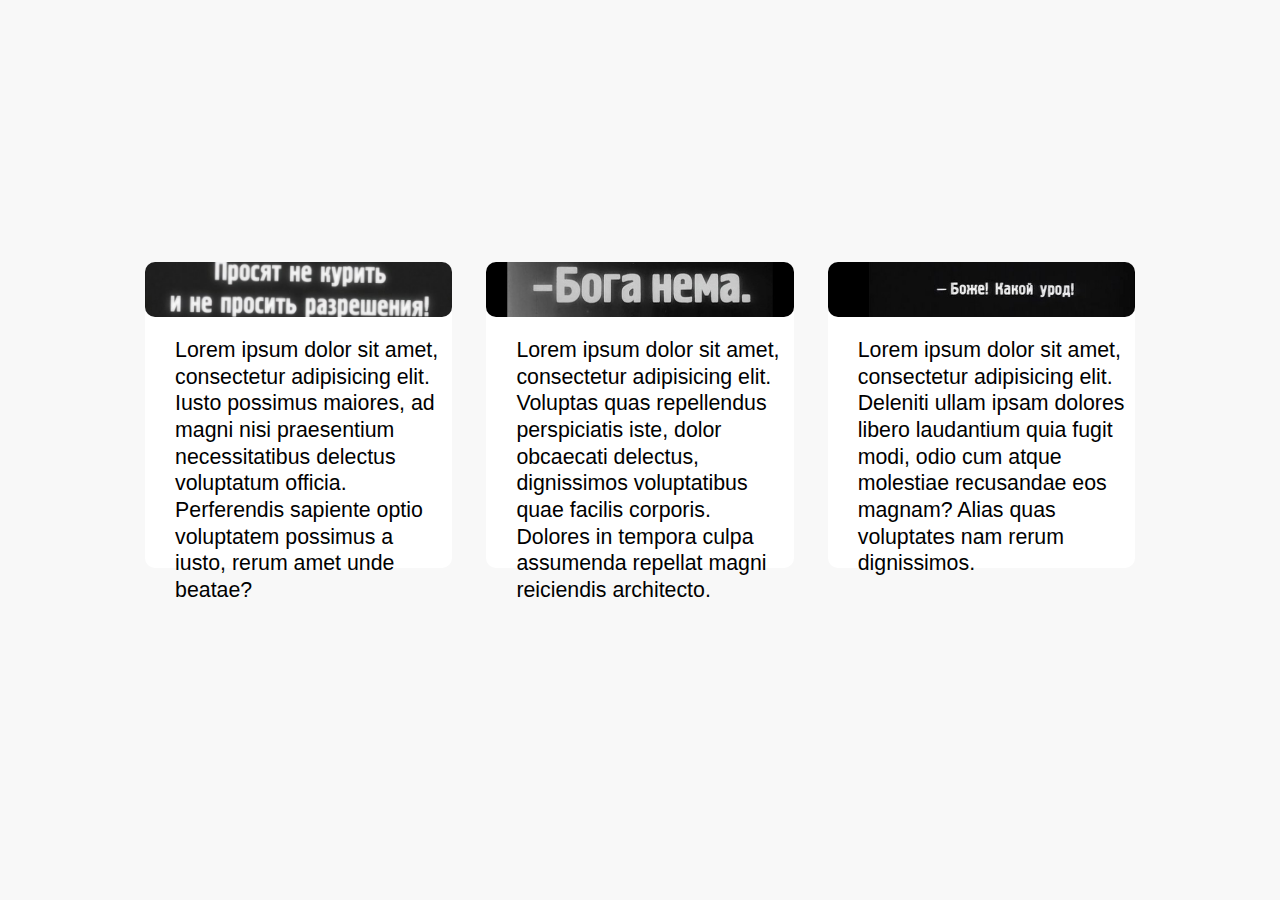
<file: 30jan/index.html>
<html>
<head>
  <meta charset="UTF-8">
  <meta name="viewport" content="width=device-width, initial-scale=1.0">
  <meta http-equiv="X-UA-Compatible" content="ie=edge">
  <title>Document</title>
  <link rel="stylesheet" href="style.css">
</head>
<body>
  <div class="cards">
    <div class="card">
      <div class="cardImage" id="card1"></div>
      <p>Lorem ipsum dolor sit amet, consectetur adipisicing elit. Iusto possimus maiores, ad magni nisi praesentium necessitatibus delectus voluptatum officia. Perferendis sapiente optio voluptatem possimus a iusto, rerum amet unde beatae?</p>
    </div>
    <div class="card">
      <div class="cardImage" id="card2"></div>
      <p>Lorem ipsum dolor sit amet, consectetur adipisicing elit. Voluptas quas repellendus perspiciatis iste, dolor obcaecati delectus, dignissimos voluptatibus quae facilis corporis. Dolores in tempora culpa assumenda repellat magni reiciendis architecto.</p>
    </div>
    <div class="card">
      <div class="cardImage" id="card3"></div>
      <p>Lorem ipsum dolor sit amet, consectetur adipisicing elit. Deleniti ullam ipsam dolores libero laudantium quia fugit modi, odio cum atque molestiae recusandae eos magnam? Alias quas voluptates nam rerum dignissimos.</p>
    </div>
  </div>
</body>
</html>
</file>
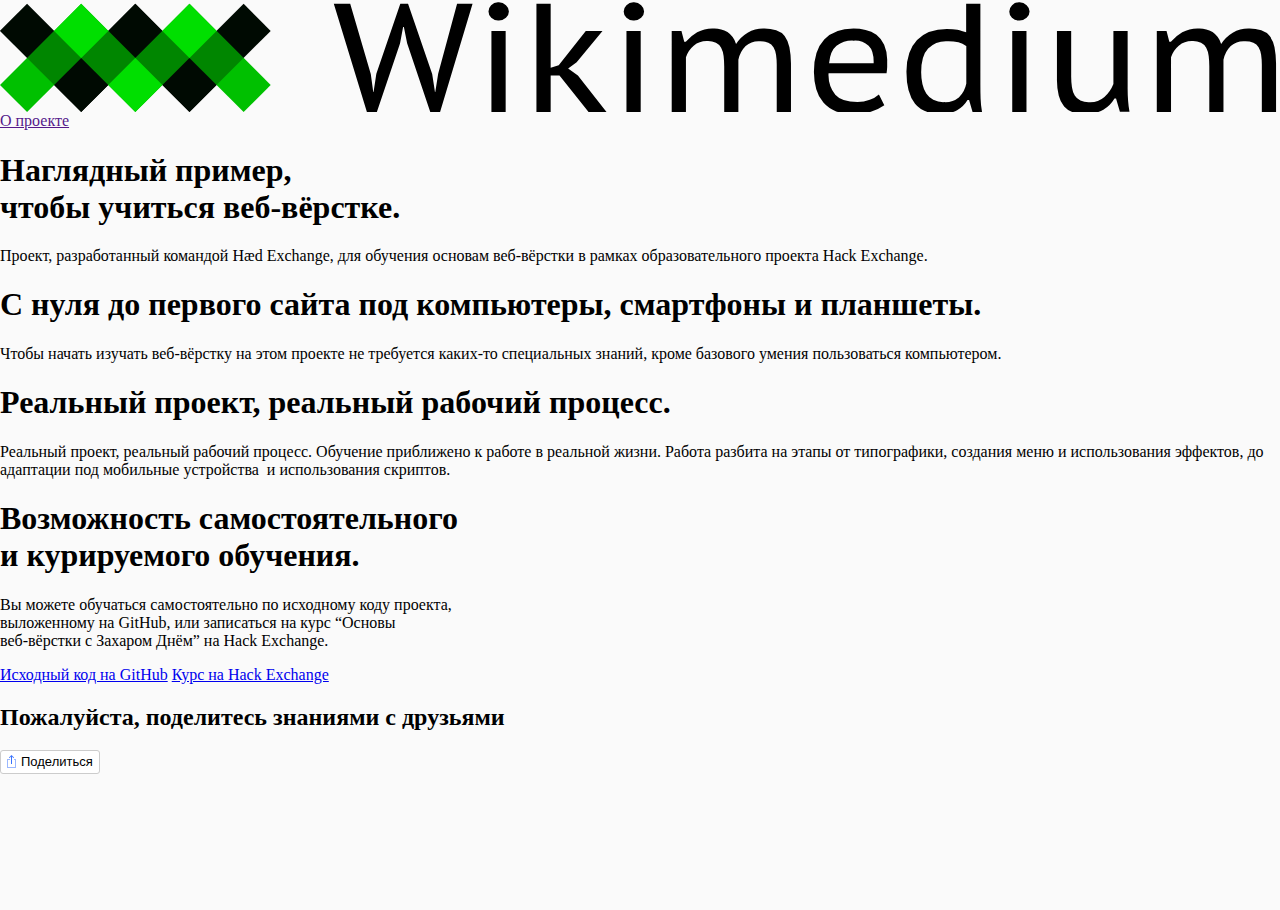
<file: land6March/index.html>
<html>
<head>
  <meta charset="UTF-8">
  <meta name="viewport" content="width=device-width, initial-scale=1.0">
  <meta http-equiv="X-UA-Compatible" content="ie=edge">
  <title>Land</title>
  <link rel="stylesheet" href="css/style.css">
  <link rel="stylesheet" href="scss/social-likes_birman.css">
  <script src="js/jquery-3.1.1.js"></script>
  <script src="js/social-likes.min.js"></script>
</head>
<body>
  <div class="container">

    <div class="menu">
      <div>
        <a href="/" class="logo"><img src="img/wikimedium_logo.svg" alt=""></a>
        <a href="" class="menubarLink">О проекте</a>
      </div>
    </div>

    <div class="row">
      <div class="landText left">
        <h1>Наглядный пример,<br>чтобы учиться веб-вёрстке.</h1>
        <p>Проект, разработанный командой Hæd Exchange, для обучения основам веб-вёрстки в рамках образовательного проекта Hack Exchange.</p>
        <figure></figure>
      </div>
      <div class="mockup" id="mockup1"></div>
    </div>

    <div class="row">
      <div class="landText right">
        <h1>С нуля до первого сайта под компьютеры, смартфоны и планшеты.</h1>
        <p>Чтобы начать изучать веб-вёрстку на этом проекте не требуется каких-то специальных знаний, кроме базового умения пользоваться компьютером.</p>
        <figure></figure>
      </div>
      <div class="mockup" id="mockup2"></div>
    </div>

    <div class="row">
      <div class="landText left">
        <h1>Реальный проект, реальный рабочий процесс.</h1>
        <p>Реальный проект, реальный рабочий процесс. Обучение приближено к работе в реальной жизни. Работа разбита на этапы от типографики, создания меню и использования эффектов, до адаптации под мобильные устройства  и использования скриптов.</p>
        <figure></figure>
      </div>
      <div class="mockup" id="mockup3"></div>
    </div>

    <div class="row footer">
      <div class="footerText">
        <h1>Возможность самостоятельного <br> и курируемого обучения.</h1>
        <p>Вы можете обучаться самостоятельно по исходному коду проекта, <br> выложенному на GitHub, или записаться на курс “Основы <br> веб-вёрстки с Захаром Днём” на Hack Exchange.</p>
        <div class="footerButtonsBlock">
            <a href="https://github.com/ZakharDay/Wikimedium" target="_blank" class="buttonGrey">Исходный код на GitHub</a>
            <a class="buttonGreen" href="http://lessons.hack.exchange" target="_blank">Курс на Hack Exchange</a>
        </div>
      </div>
      <div class="footerShare">
        <h2>Пожалуйста, поделитесь знаниями с друзьями</h2>
        <div class="social-likes social-likes_single" data-url="http://wikimedium.hack.exchange" data-single-title="Поделиться">
          <div class="facebook" title="Поделиться ссылкой на Фейсбуке">Facebook</div>
          <div class="twitter" title="Поделиться ссылкой в Твиттере">Twitter</div>
          <div class="vkontakte" title="Поделиться ссылкой во Вконтакте">Вконтакте</div>
        </div>
      </div>
    </div>

  </div>
</body>
</html>
</file>
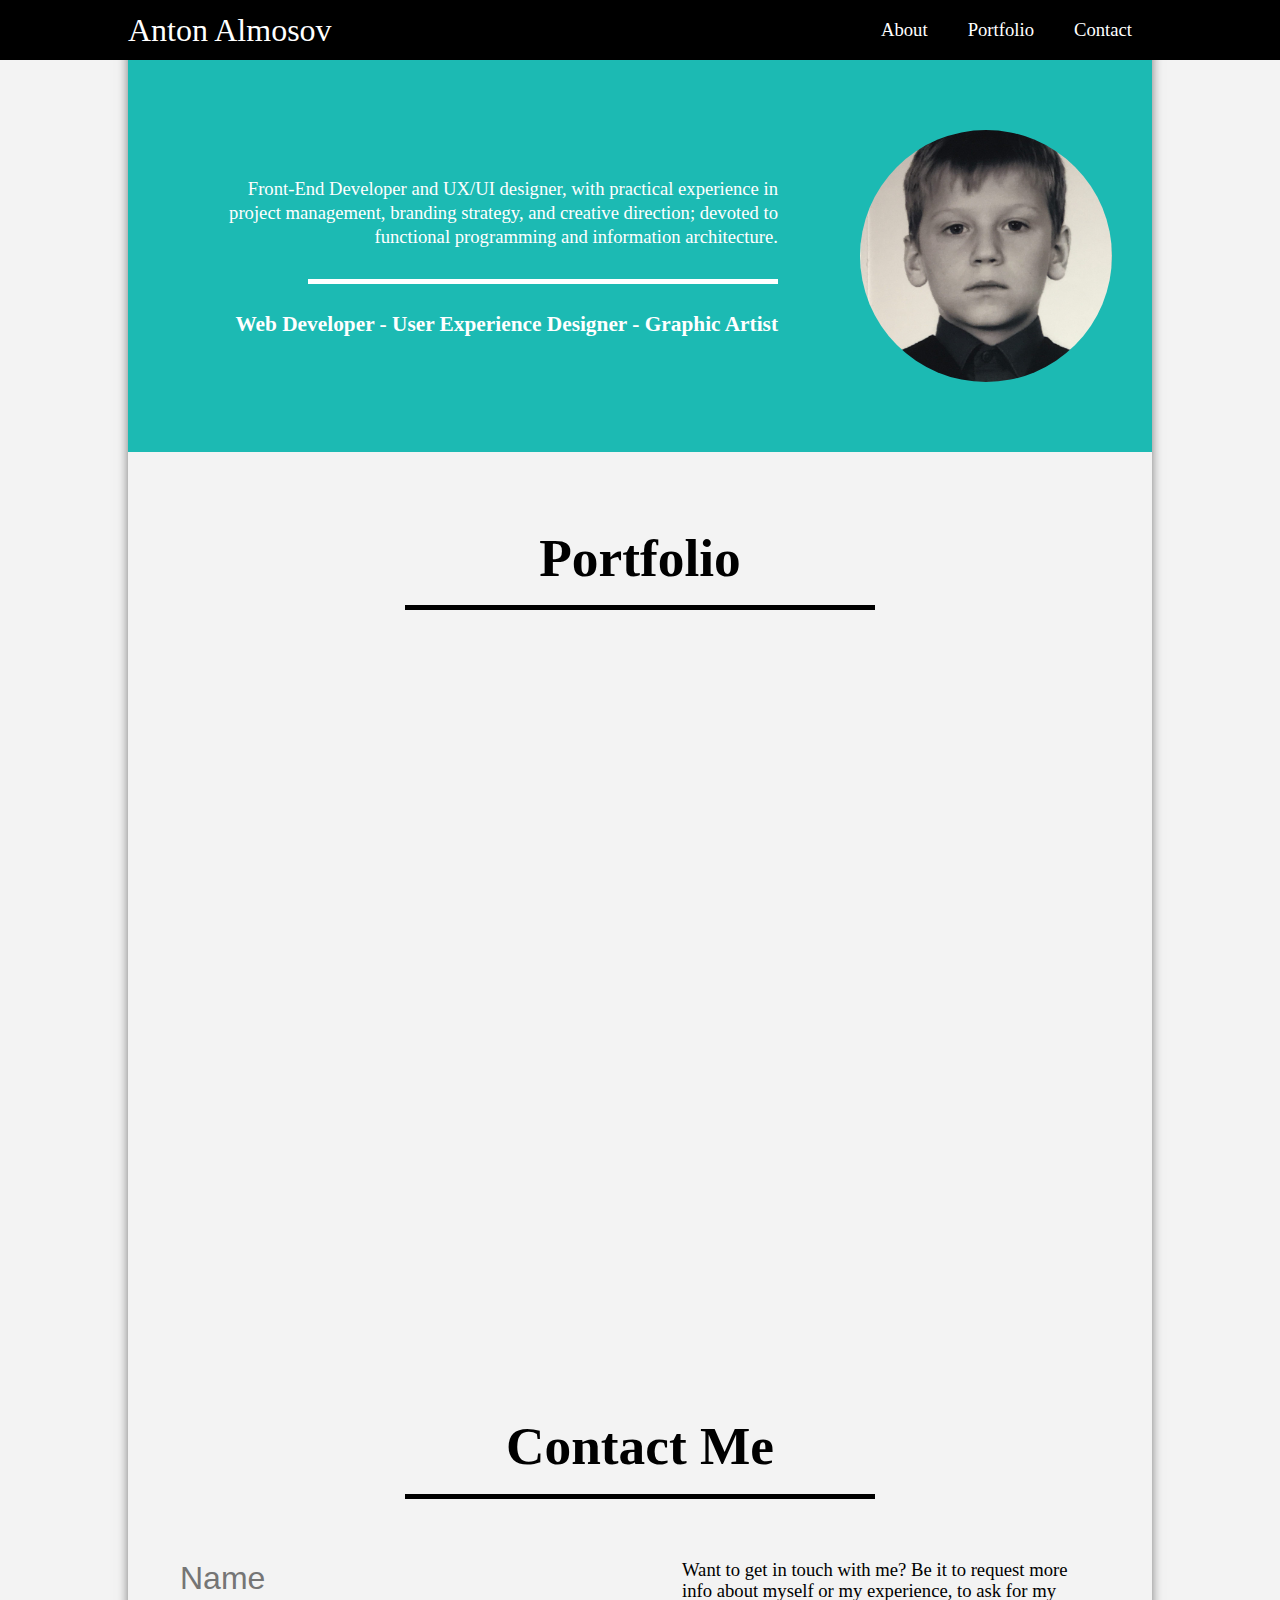
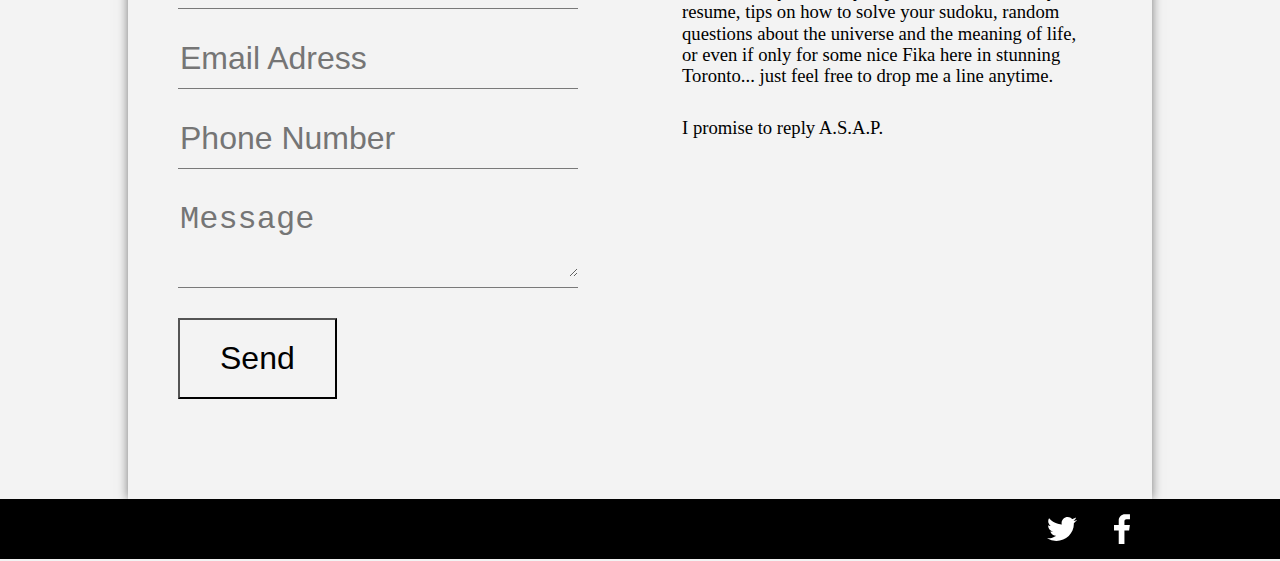
<file: trainLand/index.html>
<html>
<head>
  <meta charset="UTF-8">
  <meta name="viewport" content="width=device-width, initial-scale=1.0">
  <meta http-equiv="X-UA-Compatible" content="ie=edge">
  <title>Document</title>
  <link rel="stylesheet" href="css/style.css">
</head>
<body>
  <div class="menu">
    <div class="wrapper">
      <a href="/" class="logo">Anton Almosov</a>
        <div class="menu-buttons">
          <a href="#about">About</a>
          <a href="#portfolio">Portfolio</a>
          <a href="#contact">Contact</a>
        </div>
    </div>
  </div>
  <div class="container">
    <div class="about" id="about">
      <div class="about-text">
        <p>Front-End Developer and UX/UI designer,
          with practical experience in project management, branding strategy,
          and creative direction; devoted to functional programming and information
          architecture.</p>
        <div class="line-white"></div>
        <h2>Web Developer - User Experience Designer - Graphic Artist</h2>
      </div>
      <div class="about-photo"></div>
    </div>
    <div class="portfolio" id="portfolio">
      <h1>Portfolio</h1>
      <div class="line-grey"></div>
      <div class="portfolio-cards">
        <div id="port1" class="portfolio-card"></div>
        <div id="port2" class="portfolio-card"></div>
        <div id="port3" class="portfolio-card"></div>
        <div id="port4" class="portfolio-card"></div>
      </div>
    </div>
    <div class="contact" id="contact">
      <h1>Contact Me</h1>
      <div class="line-grey"></div>
      <div class="contact-block">
        <div class="contact-form">
          <div class="form-input"><input type="text" placeholder="Name"></div>
          <div class="form-input"><input type="text" placeholder="Email Adress"></div>
          <div class="form-input"><input type="text" placeholder="Phone Number"></div>
          <div class="form-input"><textarea type="text" placeholder="Message"></textarea></div>
          <button type="button" name="button">Send</button>
        </div>
        <div class="form-text">
          <p>Want to get in touch with me? Be it to request more info about myself or my experience, to ask for my resume, tips on how to solve your sudoku, random questions about the universe and the meaning of life, or even if only for some nice Fika here in stunning Toronto... just feel free to drop me a line anytime.</p>
          <p>I promise to reply A.S.A.P.</p>
        </div>
      </div>
    </div>
  </div>
  <div class="footer">
    <div class="wrapper2">
      <a href=""><img src="img/twitter.svg" alt=""></a>
      <a href=""><img src="img/facebook.svg" alt=""></a>
    </div>
  </div>
</body>
</html>
</file>
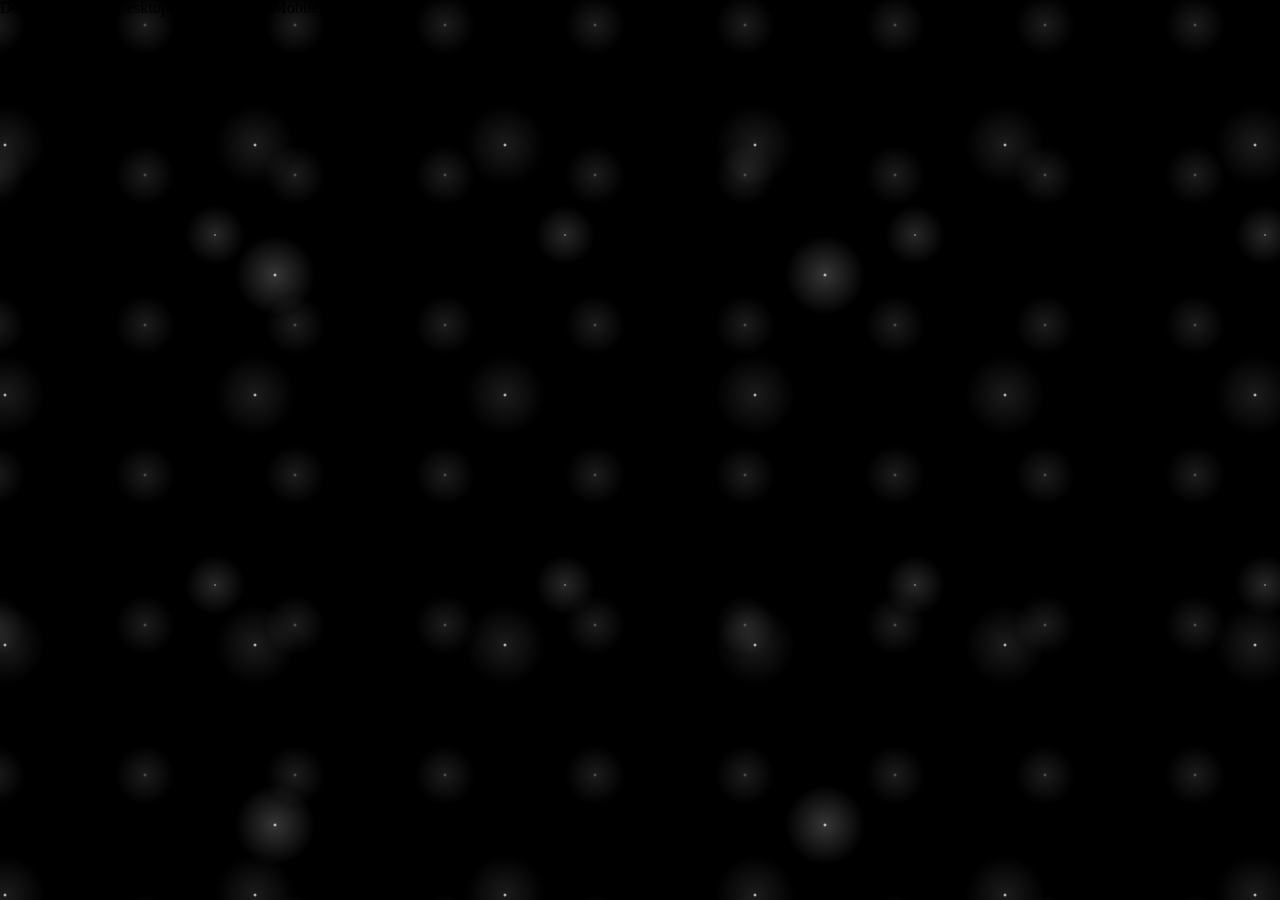
<file: 26jan/23jan.html>
<html>
<head>
  <meta charset="UTF-8">
  <meta name="viewport" content="width=device-width, initial-scale=1.0">
  <meta http-equiv="X-UA-Compatible" content="ie=edge">
  <link rel="stylesheet" href="23jan.css">
  <title>Study</title>
</head>
<body>
  <section class="screen">
    <p class="desktop-xl">Desktop-XL 1440</p>
    <p class="desktop">Desktop 1280</p>
    <p class="tablet">Tablet 768</p>
    <p class="mobile">Mobile 375</p>
  </section>
</body>
</html>
</file>
<file: land6March/css/style.css>
@import url("https://fonts.googleapis.com/css?family=PT+Sans|PT+Sans+Caption:400,700");
@media screen and (-webkit-min-device-pixel-ratio: 2) {
  #mockup1 {
    background-image: url(../img/landing-mockup-1@2x.jpg);
    background-size: cover; }
  #mockup2 {
    background-image: url(../img/landing-mockup-2@2x.jpg); }
  #mockup3 {
    background-image: url(../img/landing-mockup-3@2x.jpg);
    background-size: cover; } }

body {
  margin: 0px;
  margin-bottom: -10px;
  background-color: #FAFAFA;
  -webkit-font-smoothing: antialiased;
  -moz-osx-font-smoothing: grayscale; }

@media screen and (min-width: 1440px) {
  .container {
    max-width: 1440px;
    margin: 0 auto;
    -webkit-box-shadow: 0 0 10px 0 rgba(0, 0, 0, 0.1);
    box-shadow: 0 0 10px 0 rgba(0, 0, 0, 0.1);
    position: relative;
    background-color: white; }
  .row {
    width: 100%;
    max-width: 1440px;
    height: 800px;
    position: relative; }
  h1 {
    font-family: "PT Sans Caption";
    font-size: 36px;
    line-height: 1.3; }
  p {
    font-family: "PT Sans";
    font-size: 26px;
    line-height: 1.3;
    margin-top: 20px; }
  .menu {
    position: fixed;
    top: 0px;
    max-width: 1440px;
    width: 100%;
    z-index: 20; }
    .menu div {
      background-color: white;
      height: 50px;
      padding: 0 20px;
      -webkit-box-sizing: border-box;
      box-sizing: border-box;
      display: -webkit-box;
      display: -ms-flexbox;
      display: flex;
      -webkit-box-pack: justify;
      -ms-flex-pack: justify;
      justify-content: space-between;
      -webkit-box-align: center;
      -ms-flex-align: center;
      align-items: center;
      font-family: "PT Sans";
      -webkit-box-shadow: 0 2px 4px 0 rgba(0, 0, 0, 0.05);
      box-shadow: 0 2px 4px 0 rgba(0, 0, 0, 0.05); }
      .menu div .logo img {
        height: 15px; }
      .menu div a {
        color: rgba(0, 0, 0, 0.2);
        text-decoration: none; }
        .menu div a:hover {
          color: rgba(0, 0, 0, 0.4); }
  .left {
    left: 160px;
    top: 140px; }
    .left figure {
      -webkit-transform: translate3d(-40%, 0, 0);
      transform: translate3d(-40%, 0, 0);
      -webkit-backface-visibility: hidden;
      backface-visibility: hidden; }
  .right {
    right: 160px;
    top: 140px; }
    .right figure {
      position: absolute;
      right: 0px;
      -webkit-transform: translateX(40%);
      -ms-transform: translateX(40%);
      transform: translateX(40%); }
  .landText {
    position: absolute;
    width: 580px; }
    .landText figure {
      width: 210px;
      height: 20px;
      background-image: url(../img/pattern.svg);
      margin-top: 100px; }
  .mockup {
    position: absolute;
    height: 660px;
    width: 45%;
    top: 115px;
    background-repeat: no-repeat; }
  #mockup1 {
    right: 0px;
    background-image: url(../img/landing-mockup-1.jpg); }
  #mockup2 {
    left: 50px;
    background-image: url(../img/landing-mockup-2.jpg);
    background-size: contain; }
  #mockup3 {
    right: 0px;
    background-image: url(../img/landing-mockup-3.jpg);
    -webkit-box-shadow: 0 2px 10px 0 rgba(0, 0, 0, 0.2);
    box-shadow: 0 2px 10px 0 rgba(0, 0, 0, 0.2);
    border-radius: 5px;
    top: 97px;
    height: 779px; }
  .footer {
    background-color: #FCFCFC;
    display: -webkit-box;
    display: -ms-flexbox;
    display: flex;
    -webkit-box-align: center;
    -ms-flex-align: center;
    align-items: center;
    -webkit-box-pack: center;
    -ms-flex-pack: center;
    justify-content: center; }
    .footer .footerText {
      text-align: center; }
      .footer .footerText .footerButtonsBlock {
        margin: 0 auto;
        margin-top: 70px;
        display: -webkit-box;
        display: -ms-flexbox;
        display: flex;
        -webkit-box-align: center;
        -ms-flex-align: center;
        align-items: center;
        -webkit-box-pack: justify;
        -ms-flex-pack: justify;
        justify-content: space-between;
        width: 530px; }
    .footer .footerShare {
      position: absolute;
      width: 100%;
      bottom: 30px;
      display: -webkit-box;
      display: -ms-flexbox;
      display: flex;
      -webkit-box-orient: vertical;
      -webkit-box-direction: normal;
      -ms-flex-flow: column;
      flex-flow: column;
      -webkit-box-align: center;
      -ms-flex-align: center;
      align-items: center; }
      .footer .footerShare h2 {
        font-size: 16px;
        font-family: "PT Sans";
        text-align: center;
        margin-bottom: 10px; }
  .buttonGreen {
    width: 250px;
    height: 50px;
    background-image: -webkit-gradient(linear, left top, left bottom, color-stop(2%, #64F364), color-stop(7%, #2BD42B), color-stop(95%, #01A401), to(#006900));
    background-image: -webkit-linear-gradient(top, #64F364 2%, #2BD42B 7%, #01A401 95%, #006900 100%);
    background-image: -o-linear-gradient(top, #64F364 2%, #2BD42B 7%, #01A401 95%, #006900 100%);
    background-image: linear-gradient(to bottom, #64F364 2%, #2BD42B 7%, #01A401 95%, #006900 100%);
    border-color: #00C000;
    color: white;
    border-radius: 5px;
    border-width: 1px;
    border-style: solid;
    text-align: center;
    font-family: "PT Sans Caption";
    text-decoration: none;
    line-height: 50px;
    font-size: 15px;
    font-size: 17px;
    font-weight: 700; }
  .buttonGrey {
    width: 250px;
    height: 40px;
    border-radius: 5px;
    border-width: 1px;
    border-style: solid;
    text-align: center;
    background-color: white;
    border-color: rgba(0, 0, 0, 0.2);
    color: rgba(0, 0, 0, 0.6);
    font-family: "PT Sans";
    line-height: 40px;
    font-size: 15px;
    text-decoration: none; } }
</file>
<file: land6March/scss/social-likes_birman.css>
/*! Social Likes v3.1.1 by Artem Sapegin - http://sapegin.github.com/social-likes - Licensed MIT */
.social-likes,.social-likes__widget{display:inline-block;padding:0;vertical-align:middle!important;word-spacing:0!important;text-indent:0!important;list-style:none!important}.social-likes{opacity:0}.social-likes_visible{opacity:1;transition:opacity .1s ease-in}.social-likes>*{display:inline-block;visibility:hidden}.social-likes_vertical>*{display:block}.social-likes_visible>*{visibility:inherit}.social-likes__widget{display:inline-block;position:relative;white-space:nowrap}.social-likes__widget:before,.social-likes__widget:after{display:none!important}.social-likes_vertical .social-likes__widget{display:block;float:left;clear:left}.social-likes__button,.social-likes__icon,.social-likes__counter{text-decoration:none;text-rendering:optimizeLegibility}.social-likes__button,.social-likes__counter{display:inline-block;margin:0;outline:0}.social-likes__button{position:relative;-webkit-user-select:none;-moz-user-select:none;-ms-user-select:none;user-select:none}.social-likes__button:before{content:"";display:inline-block}.social-likes__icon{position:absolute;top:0;left:0}.social-likes__counter{display:none;position:relative}.social-likes_ready .social-likes__counter,.social-likes__counter_single{display:inline-block}.social-likes_ready .social-likes__counter_empty{display:none}.social-likes_vertical .social-likes__widget{display:block}.social-likes_notext .social-likes__button{padding-left:0}.social-likes_single-w{position:relative;display:inline-block}.social-likes_single{position:absolute;text-align:left;z-index:99999;visibility:hidden;opacity:0;transition:visibility 0s .11s,opacity .1s ease-in;-webkit-backface-visibility:hidden;backface-visibility:hidden}.social-likes_single.social-likes_opened{visibility:visible;opacity:1;transition:opacity .15s ease-out}.social-likes__button_single{position:relative}.social-likes{min-height:36px;margin:-6px}.social-likes,.social-likes_single-w{line-height:19px}.social-likes__widget{margin:6px;color:#000;background:#fff;border:1px solid #ccc;border-radius:3px;line-height:19px}.social-likes__widget:hover,.social-likes__widget:active,.social-likes__widget:focus{-webkit-font-smoothing:antialiased;-moz-osx-font-smoothing:grayscale;color:#fff;cursor:pointer}.social-likes__button,.social-likes__counter{vertical-align:middle;font-family:"Helvetica Neue",Arial,sans-serif;font-size:13px;line-height:20px;cursor:inherit}.social-likes__button{padding:1px 6px 1px 20px;font-weight:400;border-right:0}.social-likes__icon{width:20px;height:18px;margin-top:1px;background-repeat:no-repeat;background-position:50% 50%}.social-likes__counter{min-width:12px;padding:1px 4px;font-weight:400;text-align:center;border-left:1px solid #ccc}.social-likes__widget:hover>.social-likes__counter,.social-likes__widget:focus>.social-likes__counter,.social-likes__widget:active>.social-likes__counter,.social-likes__widget_active>.social-likes__counter{position:relative;border-left-color:transparent}.social-likes__widget:hover>.social-likes__counter:before,.social-likes__widget:focus>.social-likes__counter:before,.social-likes__widget:active>.social-likes__counter:before,.social-likes__widget_active>.social-likes__counter:before{content:"";position:absolute;top:0;bottom:0;left:-1px;border-left:1px solid;opacity:.4}.social-likes_vertical{margin:-6px}.social-likes_vertical .social-likes__widget{margin:6px}.social-likes_notext{margin:-3px}.social-likes_notext .social-likes__widget{margin:3px}.social-likes_notext .social-likes__button{width:18px}.social-likes_notext .social-likes__icon{width:100%;background-position:center center}.social-likes__widget_single{margin:0}.social-likes_single{margin:-12px 0 0;padding:4px 0;background:#fff;border:1px solid #ccc;border-radius:3px}.social-likes__single-container{width:100%;display:table}.social-likes_single .social-likes__widget{float:none;display:table-row;margin:0;border:0;border-radius:0;background:0 0}.social-likes_single .social-likes__button{display:block;padding:2px 6px 2px 24px}.social-likes_single .social-likes__icon{margin-left:4px;margin-top:2px}.social-likes_single .social-likes__counter{display:table-cell;padding:2px 8px 2px 4px;border-left:0;text-align:right}.social-likes_single .social-likes__widget:hover>.social-likes__counter:before,.social-likes_single .social-likes__widget:focus>.social-likes__counter:before,.social-likes_single .social-likes__widget:active>.social-likes__counter:before{display:none}.social-likes__icon_single{background-image:url("[data-uri]")}.social-likes__widget_single:hover,.social-likes__widget_single:active,.social-likes__widget_single:focus,.social-likes__widget_active{-webkit-font-smoothing:antialiased;-moz-osx-font-smoothing:grayscale;background:#3673f4;border-color:#3673f4;color:#fff}.social-likes__widget_single:hover .social-likes__icon_single,.social-likes__widget_single:active .social-likes__icon_single,.social-likes__widget_single:focus .social-likes__icon_single,.social-likes__widget_active .social-likes__icon_single{background-image:url("[data-uri]")}.social-likes__icon_facebook{background-image:url("[data-uri]")}.social-likes__widget_facebook:hover,.social-likes__widget_facebook:active,.social-likes__widget_facebook:focus{background:#425497;border-color:#425497}.social-likes__widget_facebook:hover .social-likes__icon_facebook,.social-likes__widget_facebook:active .social-likes__icon_facebook,.social-likes__widget_facebook:focus .social-likes__icon_facebook{background-image:url("[data-uri]")}.social-likes__icon_twitter{background-image:url("[data-uri]")}.social-likes__widget_twitter:hover,.social-likes__widget_twitter:active,.social-likes__widget_twitter:focus{background:#00b7ec;border-color:#00b7ec}.social-likes__widget_twitter:hover .social-likes__icon_twitter,.social-likes__widget_twitter:active .social-likes__icon_twitter,.social-likes__widget_twitter:focus .social-likes__icon_twitter{background-image:url("[data-uri]")}.social-likes__icon_plusone{background-image:url("[data-uri]")}.social-likes__widget_plusone:hover,.social-likes__widget_plusone:active,.social-likes__widget_plusone:focus{background:#dd4241;border-color:#dd4241}.social-likes__widget_plusone:hover .social-likes__icon_plusone,.social-likes__widget_plusone:active .social-likes__icon_plusone,.social-likes__widget_plusone:focus .social-likes__icon_plusone{background-image:url("[data-uri]")}.social-likes__icon_mailru{background-image:url("[data-uri]")}.social-likes__widget_mailru:hover,.social-likes__widget_mailru:active,.social-likes__widget_mailru:focus{background:#255896;border-color:#255896;color:#ffcd00}.social-likes__widget_mailru:hover .social-likes__icon_mailru,.social-likes__widget_mailru:active .social-likes__icon_mailru,.social-likes__widget_mailru:focus .social-likes__icon_mailru{background-image:url("[data-uri]")}.social-likes__icon_vkontakte{background-image:url("[data-uri]")}.social-likes__widget_vkontakte:hover,.social-likes__widget_vkontakte:active,.social-likes__widget_vkontakte:focus{background:#526e8f;border-color:#526e8f}.social-likes__widget_vkontakte:hover .social-likes__icon_vkontakte,.social-likes__widget_vkontakte:active .social-likes__icon_vkontakte,.social-likes__widget_vkontakte:focus .social-likes__icon_vkontakte{background-image:url("[data-uri]")}.social-likes__icon_odnoklassniki{background-image:url("[data-uri]");background-position:6px 3px}.social-likes__widget_odnoklassniki:hover,.social-likes__widget_odnoklassniki:active,.social-likes__widget_odnoklassniki:focus{background:#f6903b;border-color:#f6903b}.social-likes__widget_odnoklassniki:hover .social-likes__icon_odnoklassniki,.social-likes__widget_odnoklassniki:active .social-likes__icon_odnoklassniki,.social-likes__widget_odnoklassniki:focus .social-likes__icon_odnoklassniki{background-image:url("[data-uri]")}.social-likes__icon_pinterest{background-image:url("[data-uri]")}.social-likes__widget_pinterest:hover,.social-likes__widget_pinterest:active,.social-likes__widget_pinterest:focus{background:#cc002b;border-color:#cc002b}.social-likes__widget_pinterest:hover .social-likes__icon_pinterest,.social-likes__widget_pinterest:active .social-likes__icon_pinterest,.social-likes__widget_pinterest:focus .social-likes__icon_pinterest{background-image:url("[data-uri]")}
</file>
<file: 30jan/style.css>
@import url("desktop-xl.css");
@import url("desktop.css");
@import url("tablet.css");
@import url("mobile.css");
@import url("reset.css");

body {
  display: flex;
  justify-content: space-around;
  align-items: center;
  background-color: #f8f8f8;
  min-width: 320px;
}
.cards{
  max-width: 1280px;
}
.card{
  margin-bottom: 70px;
  background-color: white;
  border-radius: 10px;
  box-sizing: content-box;
}
.card p{
  padding: 10px 10px 20px 30px;
  margin-top: 10px;
  font-family: sans-serif;
}
.cardImage {
  border-top: 0px;
  border-radius: 10px;
}
#card1{
  background-image: url(image.jpg);
}
#card2{
  background-image: url(image2.jpg);
}
#card3{
  background-image: url(image3.jpg);
}
</file>
<file: trainLand/css/style.css>
@import url("reset.css");

 body{
   background-color: #F3F3F3;
 }
 .menu{
   width: 100%;
   height: 60px;
   color: black;
   background-color: black;
   position: fixed;
 }
 .wrapper{
   width: 1024px;
   margin: 0 auto;
   display: flex;
   align-items: center;
   justify-content: space-between;
 }
 .logo{
   font-family: 'Gilroy';
   font-size: 24pt;
   text-decoration: none;
   color: white;
 }
 .logo a{
   text-decoration: none;
   color: white;
 }
 .logo a:hover{
   text-decoration: underline;
 }
 .logo a:visited{
   color: white;
 }
.menu-buttons{
  display: flex;
  justify-content: space-between;
  height: 60px;
  align-items: center;
}
.menu-buttons a{
  text-decoration: none;
  font-family: 'Raleway';
  font-size: 14pt;
  color: white;
  padding: 20px;
}
.menu-buttons a:hover{
  text-decoration: underline;
}
.menu-buttons a:visited{
  color: white;
}
.menu-buttons a:active{
  background-color: white;
  color: black;
}
.container{
  width: 1024px;
  margin: 0 auto;
  box-shadow: 0 0 10px rgba(0,0,0,0.5);
  padding-bottom: 100px;
}
.about{
  padding: 130px 0px 70px 0px;
  width: 1024px;
  display: flex;
  justify-content: space-between;
  background-color: #1CBAB3;
}
.about-text{
  width: 650px;
  align-self: center;
  display: flex;
  flex-flow: column;
  align-items: flex-end;
}
.about-text p{
  padding-left: 70px;
  font-size: 14pt;
  font-family: 'Raleway';
  margin-bottom: 30px;
  line-height: 18pt;
  color: white;
  text-align: right;
}
.about-text h2{
  text-align: right;
  color: white;
  font-size: 16pt;
  font-weight: 700;
  font-family: 'Raleway';
}
.line-white{
  width: 470px;
  height: 30px;
  border-top: 5px solid white;
}
.line-grey{
  width: 470px;
  height: 30px;
  border-top: 5px solid black;
  margin: 0 auto;
}
.about-photo{
  width: 250px;
  height: 250px;
  background-image: url(../img/photo.jpg);
  background-position: center;
  background-size: cover;
  border: 1px solid rgba(0,0,0,0);
  border-radius: 50%;
  margin-right: 40px;
}
.portfolio{
  width: 100%;
  display: flex;
  flex-flow: column;
  justify-content: center;
}
.portfolio h1{
  margin: auto;
  font-family: 'Gilroy';
  font-weight: bold;
  font-size: 40pt;
  margin-top: 80px;
  margin-bottom: 20px;
}
.portfolio-cards{
  display: flex;
  flex-flow: row;
  flex-wrap: wrap;
  justify-content: space-around;
}
.portfolio-card{
  width: 420px;
  height: 300px;
  background-position: center;
  background-size: contain;
  background-repeat: no-repeat;
  margin-top: 30px;
}
#port1{
  background-image: url(http://qlip.in/images/YMCA-Realtor-Donation-3.jpg);
}
#port2{
  background-image: url(http://qlip.in/images/webcaballero.jpg);
}
#port3{
  background-image: url(http://qlip.in/images/webmarqas.jpg);
}
#port4{
  background-image: url(http://qlip.in/images/webbrandaxis.jpg);
}
.contact{
  display: flex;
  flex-flow: column;
}
.contact h1{
  margin: 0 auto;
  font-family: 'Gilroy';
  font-weight: bold;
  font-size: 40pt;
  margin-top: 120px;
  margin-bottom: 20px;
}
.contact-block{
  margin-top: 30px;
  display: flex;
  justify-content: space-between;
}
.contact-form{
  width: 470px;
}
.form-text{
  width: 470px;
}
.form-text p{
  font-family: 'Raleway';
  font-size: 14pt;
  line-height: 16pt;
  padding-right: 70px;
  margin-bottom: 30px;
}
.contact-form{
  margin-left: 50px;
}
.form-input{
  width: 400px;
  margin-bottom: 30px;
  border-bottom: 1px solid rgba(0,0,0,0.5);
  padding-bottom: 10px;
}
.form-input input{
  width: 100%;
  background-color: rgba(0,0,0,0);
  font-size: 24pt;
  color: grey;
  border: 0px;
}
.form-input textarea{
  width: 100%;
  background-color: rgba(0,0,0,0);
  font-size: 24pt;
  color: grey;
  border: 0px;
}
.contact-block button{
  margin: 0 auto;
  background-color: rgba(0,0,0,0);
  font-size: 24pt;
  padding: 20px 40px;
}
.footer{
  width: 100%;
  height: 60px;
  color: black;
  background-color: black;
}
.wrapper2{
  width: 1024px;
  margin: 0 auto;
  display: flex;
  align-items: center;
  justify-content: flex-end;
}
.wrapper2 img{
  width: 30px;
  height: 30px;
  padding: 15px;
}
</file>
<file: 26jan/23jan.css>
@import url("desktop-xl.css");
@import url("desktop.css");
@import url("tablet.css");
@import url("mobile.css");
@import url("reset.css");
</file>
